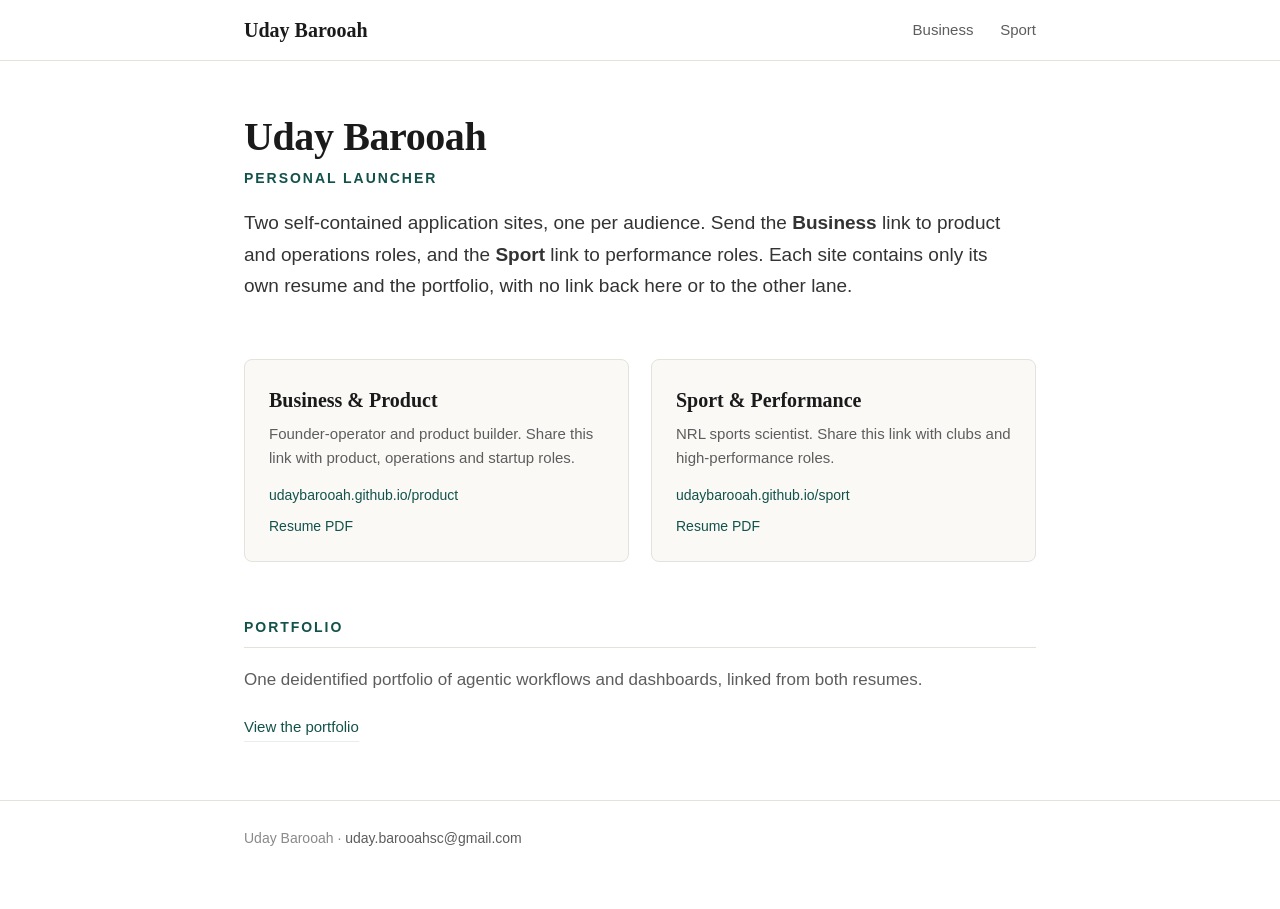
<file: index.html>
<!DOCTYPE html>
<html lang="en">
<head>
<meta charset="utf-8">
<meta name="viewport" content="width=device-width, initial-scale=1">
<title>Uday Barooah, Home</title>
<meta name="description" content="Uday Barooah. Personal launcher for the business and sport application sites.">
<link rel="stylesheet" href="assets/css/style.css?v=3">
</head>
<body>
<nav class="nav"><div class="wrap">
  <span class="brand">Uday Barooah</span>
  <span class="links">
    <a href="https://udaybarooah.github.io/product">Business</a>
    <a href="https://udaybarooah.github.io/sport">Sport</a>
  </span>
</div></nav>

<header class="masthead"><div class="wrap">
  <h1>Uday Barooah</h1>
  <p class="role">Personal launcher</p>
  <p class="lead">Two self-contained application sites, one per audience. Send the <b>Business</b> link to product and operations roles, and the <b>Sport</b> link to performance roles. Each site contains only its own resume and the portfolio, with no link back here or to the other lane.</p>
</div></header>

<div class="wrap">
  <div class="paths">
    <div class="card">
      <h3>Business &amp; Product</h3>
      <p>Founder-operator and product builder. Share this link with product, operations and startup roles.</p>
      <div class="links">
        <a href="https://udaybarooah.github.io/product">udaybarooah.github.io/product</a>
      </div>
      <div class="links">
        <a href="assets/pdf/Uday_Barooah_Business_Resume.pdf">Resume PDF</a>
      </div>
    </div>
    <div class="card">
      <h3>Sport &amp; Performance</h3>
      <p>NRL sports scientist. Share this link with clubs and high-performance roles.</p>
      <div class="links">
        <a href="https://udaybarooah.github.io/sport">udaybarooah.github.io/sport</a>
      </div>
      <div class="links">
        <a href="assets/pdf/Uday_Barooah_Sport_Resume.pdf">Resume PDF</a>
      </div>
    </div>
  </div>

  <section>
    <h2 class="sec">Portfolio</h2>
    <p class="muted">One deidentified portfolio of agentic workflows and dashboards, linked from both resumes.</p>
    <p class="actions">
      <a href="https://udaybarooah.github.io/portfolio">View the portfolio</a>
    </p>
  </section>
</div>

<footer><div class="wrap">
  Uday Barooah &middot; <a href="mailto:uday.barooahsc@gmail.com">uday.barooahsc@gmail.com</a>
</div></footer>
</body>
</html>
</file>
<file: assets/css/style.css>
:root{
  --ink:#1a1a1a;
  --grey:#5d5d5d;
  --soft-grey:#8a8a8a;
  --accent:#13524b;
  --accent-soft:#e7efed;
  --rule:#e4e2dd;
  --bg:#ffffff;
  --cream:#faf9f6;
  --maxw:840px;
}
*{box-sizing:border-box}
html{-webkit-text-size-adjust:100%}
body{
  margin:0;
  background:var(--bg);
  color:var(--ink);
  font-family:-apple-system,BlinkMacSystemFont,"Segoe UI",Roboto,Helvetica,Arial,sans-serif;
  font-size:17px;
  line-height:1.6;
  -webkit-font-smoothing:antialiased;
}
.wrap{max-width:var(--maxw);margin:0 auto;padding:0 24px}
a{color:var(--accent);text-decoration:none}
a:hover{text-decoration:underline}

/* top nav */
.nav{border-bottom:1px solid var(--rule);background:var(--bg);position:sticky;top:0;z-index:10}
.nav .wrap{display:flex;align-items:center;justify-content:space-between;height:60px}
.nav .brand{font-family:Georgia,"Times New Roman",serif;font-size:20px;font-weight:600;color:var(--ink)}
.nav a.brand{text-decoration:none}
.nav a.brand:hover{text-decoration:none;color:var(--accent)}
.nav .links a{margin-left:22px;font-size:15px;color:var(--grey)}
.nav .links a:hover{color:var(--accent);text-decoration:none}
@media(max-width:560px){
  .nav .wrap{height:auto;flex-direction:column;align-items:flex-start;padding-top:12px;padding-bottom:12px}
  .nav .links{margin-top:6px}
  .nav .links a{margin-left:0;margin-right:18px}
}

/* header block */
.masthead{padding:54px 0 28px}
.masthead h1{font-family:Georgia,"Times New Roman",serif;font-size:40px;line-height:1.1;margin:0 0 8px;letter-spacing:-0.01em}
.masthead .role{color:var(--accent);font-size:14px;font-weight:600;letter-spacing:0.14em;text-transform:uppercase;margin:0 0 14px}
.masthead .meta{color:var(--grey);font-size:15px}
.masthead .meta a{color:var(--grey)}
.masthead .meta a:hover{color:var(--accent)}
.masthead .meta span{color:var(--rule);margin:0 8px}
.lead{font-size:19px;line-height:1.65;color:#333;margin:18px 0 0;max-width:760px}

/* section */
section{padding:8px 0}
h2.sec{font-size:14px;letter-spacing:0.14em;text-transform:uppercase;color:var(--accent);border-bottom:1px solid var(--rule);padding-bottom:8px;margin:36px 0 18px}

/* experience entries */
.entry{margin:0 0 22px}
.entry .top{display:flex;justify-content:space-between;align-items:baseline;gap:16px}
.entry .org{font-weight:700;font-size:17px}
.entry .org .logo{height:17px;width:auto;max-width:54px;vertical-align:-3px;margin-right:8px;object-fit:contain}
.entry .org .loc{font-weight:400;color:var(--soft-grey);font-size:14px;margin-left:8px}
.entry .dates{color:var(--grey);font-size:14px;white-space:nowrap}
.entry .title{font-style:italic;color:var(--accent);font-size:15px;margin:1px 0 4px}
.entry .ctx{color:var(--grey);font-size:14px;margin:0 0 6px}
.entry ul{margin:6px 0 0;padding-left:20px}
.entry ul li{margin:0 0 5px}
.entry.headeronly{margin-bottom:14px}
.sys{color:var(--soft-grey);font-size:13.5px;margin:6px 0 0}
@media(max-width:560px){
  .entry .top{flex-direction:column;gap:0}
  .masthead h1{font-size:32px}
}

/* skills / definition rows */
.drow{margin:0 0 8px}
.drow b{color:var(--ink)}
.muted{color:var(--grey)}

/* download / action links */
.actions{margin:22px 0 0;display:flex;flex-wrap:wrap;gap:10px 22px}
.actions a{font-size:15px;border-bottom:1px solid var(--accent-soft);padding-bottom:2px}

/* home cards */
.paths{display:grid;grid-template-columns:1fr 1fr;gap:22px;margin:30px 0 10px}
@media(max-width:640px){.paths{grid-template-columns:1fr}}
.card{border:1px solid var(--rule);border-radius:8px;padding:24px;background:var(--cream);transition:border-color .15s}
.card:hover{border-color:var(--accent)}
.card h3{margin:0 0 6px;font-size:20px;font-family:Georgia,serif}
.card p{margin:0 0 14px;color:var(--grey);font-size:15px}
.card .go{font-size:14px;font-weight:600;color:var(--accent)}
.card .links{margin-top:8px;font-size:14px}
.card .links a{margin-right:14px}

/* portfolio */
.proj{border-top:1px solid var(--rule);padding:24px 0}
.proj:first-of-type{border-top:none}
.proj h3{margin:0 0 4px;font-size:20px;font-family:Georgia,serif}
.proj .kicker{color:var(--accent);font-size:13px;letter-spacing:0.08em;text-transform:uppercase;margin:0 0 8px}
.proj p{margin:0 0 10px}
.proj .stack{font-size:13.5px;color:var(--soft-grey)}
.proj .stack b{color:var(--grey)}
.note{background:var(--cream);border:1px solid var(--rule);border-radius:8px;padding:14px 18px;font-size:14.5px;color:var(--grey);margin:18px 0}

/* portfolio figures */
.figure{margin:14px 0 16px;border:1px solid var(--rule);border-radius:10px;overflow:hidden;background:#fff}
.figure svg{display:block;width:100%;height:auto}
.figure .cap{font-size:12.5px;color:var(--soft-grey);padding:8px 14px;border-top:1px solid var(--rule);background:var(--cream)}
.proj .role-line{font-size:13.5px;color:var(--soft-grey);margin:0 0 4px}
.proj .lead2{margin:0 0 16px;color:#333}
/* carousel */
.carousel{position:relative;border:1px solid var(--rule);border-radius:12px;background:#fff;overflow:hidden}
.track{display:flex;overflow-x:auto;scroll-snap-type:x mandatory;scroll-behavior:smooth;-webkit-overflow-scrolling:touch;scrollbar-width:none}
.track::-webkit-scrollbar{display:none}
.slide{flex:0 0 100%;scroll-snap-align:start;padding:22px 24px 26px}
.slide .stag{display:inline-block;font-size:11px;letter-spacing:.12em;text-transform:uppercase;color:var(--accent);background:var(--accent-soft);border-radius:20px;padding:3px 11px;margin:0 0 14px}
.slide h4{margin:0 0 12px;font-size:17px}
.car-btn{position:absolute;top:46%;transform:translateY(-50%);width:38px;height:38px;border-radius:50%;border:1px solid var(--rule);background:#fff;color:var(--ink);font-size:20px;line-height:1;cursor:pointer;display:flex;align-items:center;justify-content:center;z-index:3;opacity:.92}
.car-btn:hover{border-color:var(--accent);color:var(--accent)}
.car-prev{left:12px}.car-next{right:12px}
.dots{display:flex;gap:7px;justify-content:center;padding:0 0 16px}
.dot{width:7px;height:7px;border-radius:50%;background:var(--rule);border:none;padding:0;cursor:pointer}
.dot.on{background:var(--accent);width:22px;border-radius:4px}
.fig svg,.fig img{display:block;width:100%;height:auto;border:1px solid var(--rule);border-radius:8px}
.slide .cap{font-size:12.5px;color:var(--soft-grey);margin:9px 2px 0;line-height:1.5}
.grp{margin:0 0 14px}
.grp .gh{font-size:12px;font-weight:700;letter-spacing:.06em;text-transform:uppercase;color:var(--grey);margin:0 0 6px}
.vrow{display:flex;justify-content:space-between;gap:12px;border-bottom:1px dotted var(--rule);padding:5px 0;font-size:14px}
.vrow .k{color:var(--ink)}
.vrow .v{color:var(--accent);font-variant-numeric:tabular-nums;white-space:nowrap}
.impact{display:grid;grid-template-columns:1fr 1fr;gap:14px}
@media(max-width:560px){.impact{grid-template-columns:1fr}}
.stat{border:1px solid var(--rule);border-radius:9px;padding:13px 15px;background:var(--cream)}
.stat .big{font-size:22px;font-weight:700;color:var(--accent);font-family:Georgia,serif;line-height:1.15}
.stat .lab{font-size:13px;color:var(--grey);margin-top:3px}
.slack{background:var(--cream);border:1px solid var(--rule);border-left:3px solid var(--accent);border-radius:6px;padding:12px 14px;font-size:13.5px;color:#333;line-height:1.55;margin:12px 0 0}
.slack b{color:var(--ink)}
.svg-old-role{font-size:13.5px;color:var(--grey);margin:0 0 10px}
.proj .role-line b{color:var(--ink)}

footer{border-top:1px solid var(--rule);margin-top:50px;padding:26px 0 60px;color:var(--soft-grey);font-size:14px}
footer a{color:var(--grey)}
.print-hint{display:none}
</file>
